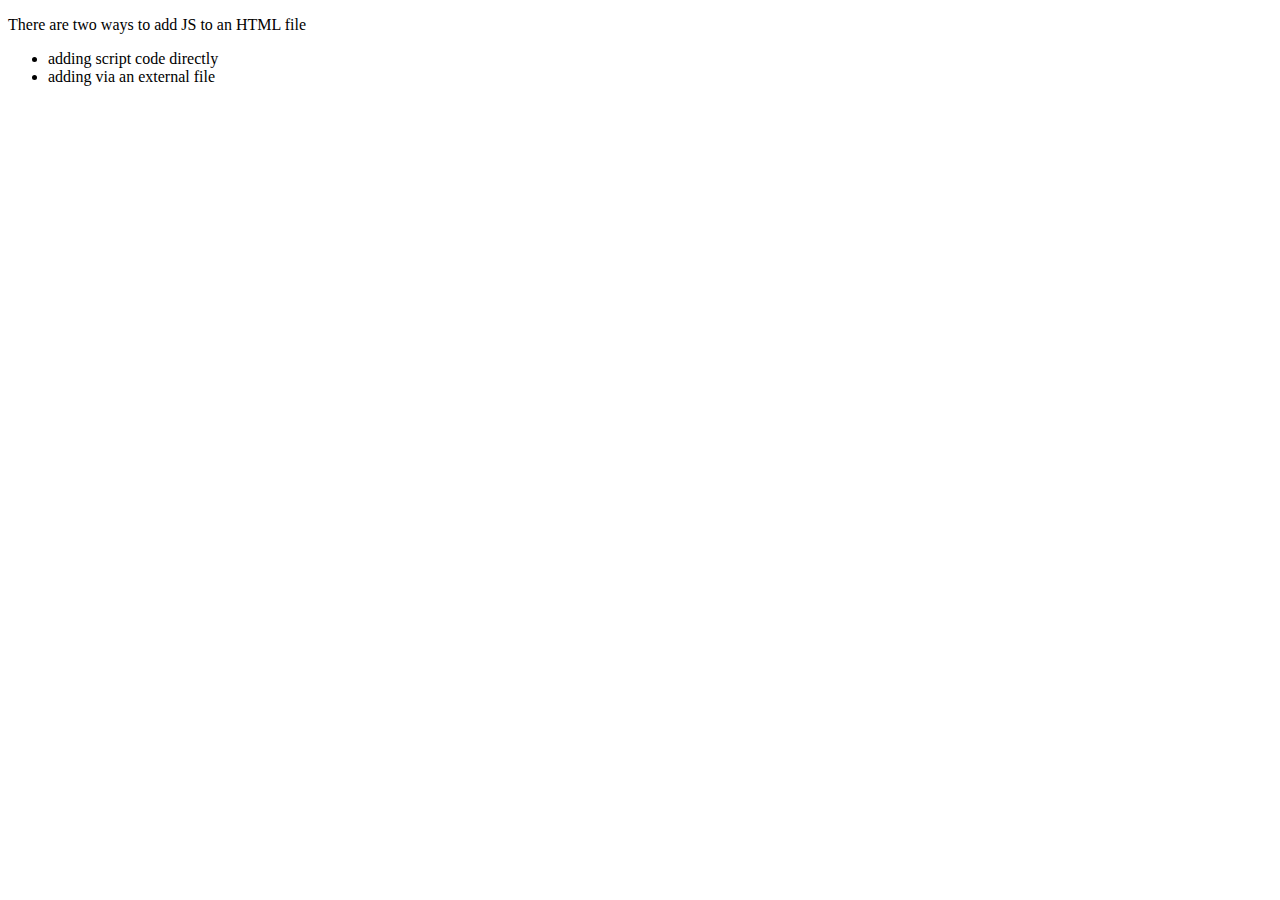
<file: index.html>
<!DOCTYPE html>
<html lang="en">
<head>
    <meta charset="UTF-8">
    <meta name="viewport" content="width=device-width, initial-scale=1.0">
    <title>Adding JS to HTML</title>
</head>
<body>
    <p>There are two ways to add JS to an HTML file</p>
    <ul>
        <li>adding script code directly</li> 
        <li>adding via an external file</li>
    </ul>
<script>
// alert('Hello Nya!');
</script>  
<script src="./script.js"></script> 
</body>
</html>
</file>
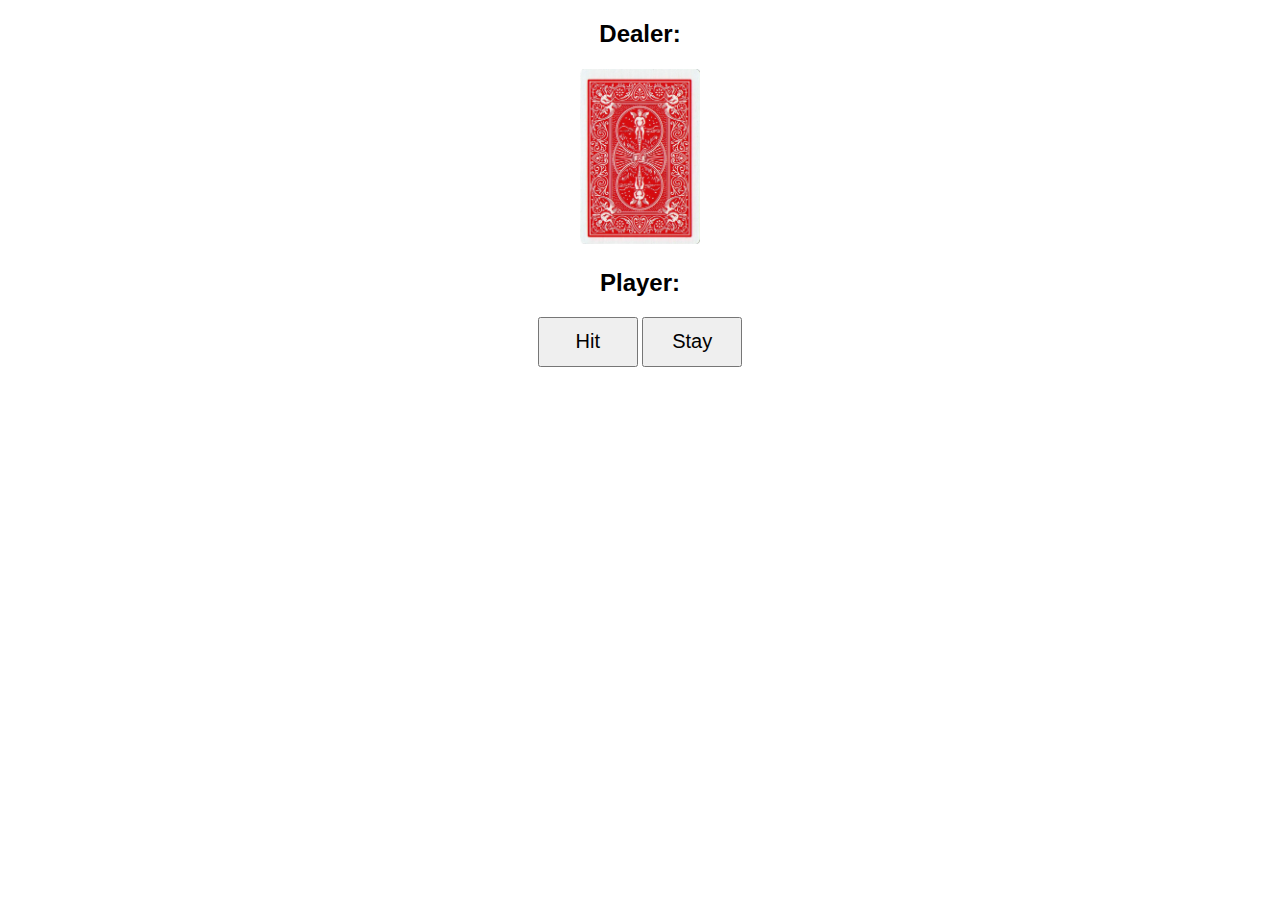
<file: blackjackgame/index.html>
<!DOCTYPE html>
<html lang="en">
  <head>
    <meta charset="UTF-8" />
    <meta name="viewport" content="width=device-width, initial-scale=1.0" />
    <title>BlackJack</title>
    <link rel="stylesheet" href="./style.css" />
  </head>
  <body>
    <h2>Dealer: <span id="dealer-sum"></span></h2>
    <div id="dealer-cards">
      <img id="hidden" src="./cards/BACK.png" alt="" />
    </div>

    <h2>Player: <span id="player-sum"></span></h2>
    <div id="player-cards"></div>

    <button id="hit">Hit</button>
    <button id="stay">Stay</button>

    <p id="results"></p>

    <script src="./script.js"></script>
  </body>
</html>
</file>
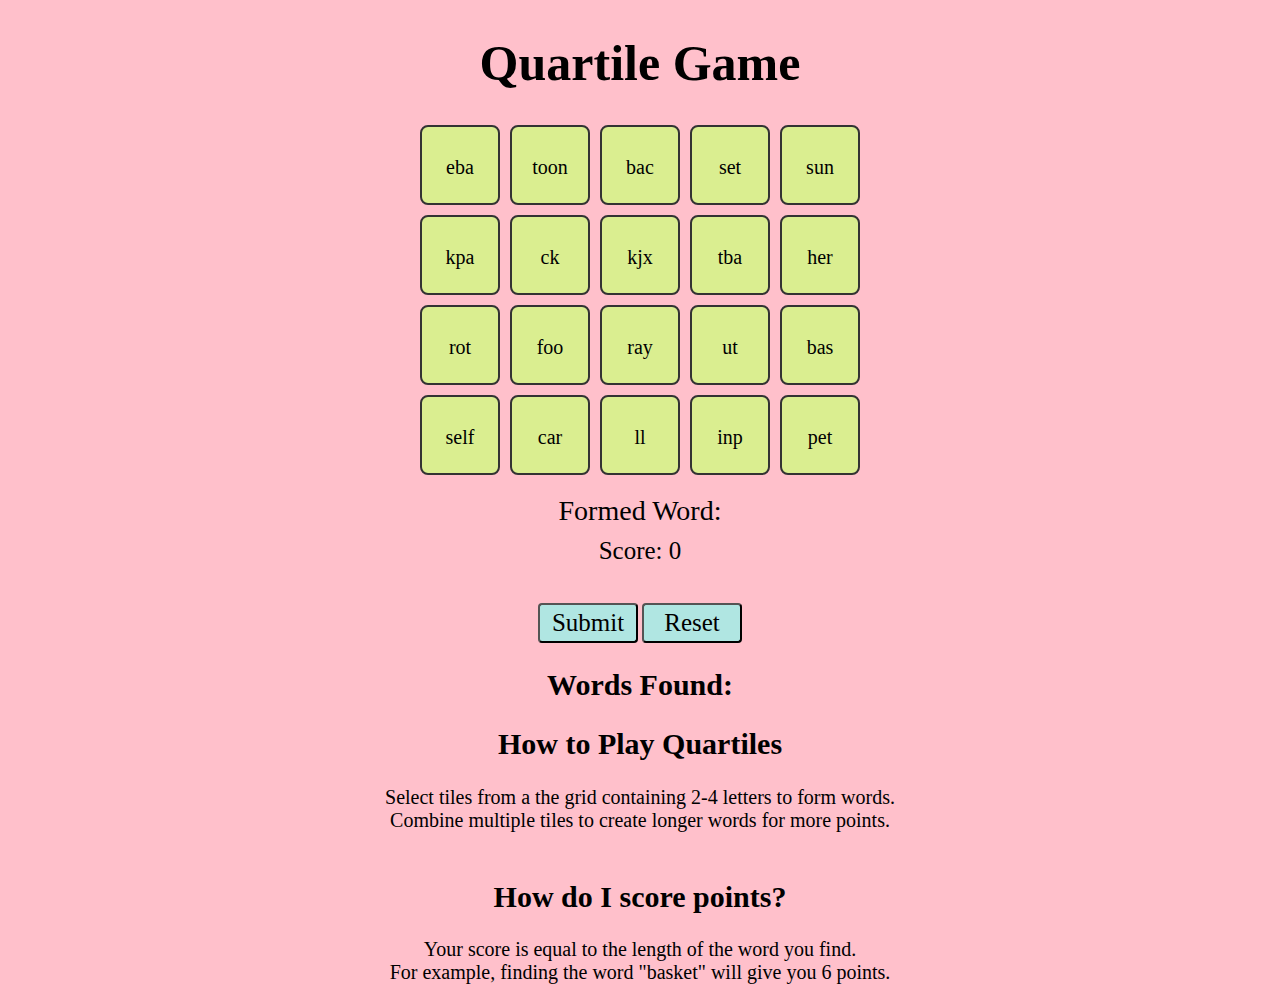
<file: FINAL PROJECT/index.html>
<!DOCTYPE html>
<html lang="en">
  <head>
    <meta charset="UTF-8" />
    <meta
      name="viewport"
      content="width=device-width, initial-scale =0, user-scalable =no"
    />
    <link rel="stylesheet" href="style.css" />

    <title>QUARTILE GAME</title>
  </head>
  <body>
  <h1>Quartile Game</h1>

  <div id="game-board"></div>
  <div id="word-display">Formed Word: <span id="current-word"></span></div>
  <div id="score">Score: 0</div><br>
  <button id="submit-word">Submit </button> 
  <button id="reset-selection">Reset </button>
  <div id="found-words">
    <h2>Words Found:</h2>
    <ul id="words-list"></ul>
  </div>
    </div>
    <div>
      <h2>How to Play Quartiles <br /></h2>
      <li>
        Select tiles from a the grid containing 2-4 letters to form words.
      </li>
      <li>Combine multiple tiles to create longer words for more points.</li> <br />
      <h2>How do I score points?</h2>
        <li>Your score is equal to the length of the word you find.</li>
        <li>For example, finding the word "basket" will give you 6 points.</li>

    </div>

    

    <script src="script.js"></script>
    <script src="dictionary.json" type="application/json"></script>
  </body>
</html>
</file>
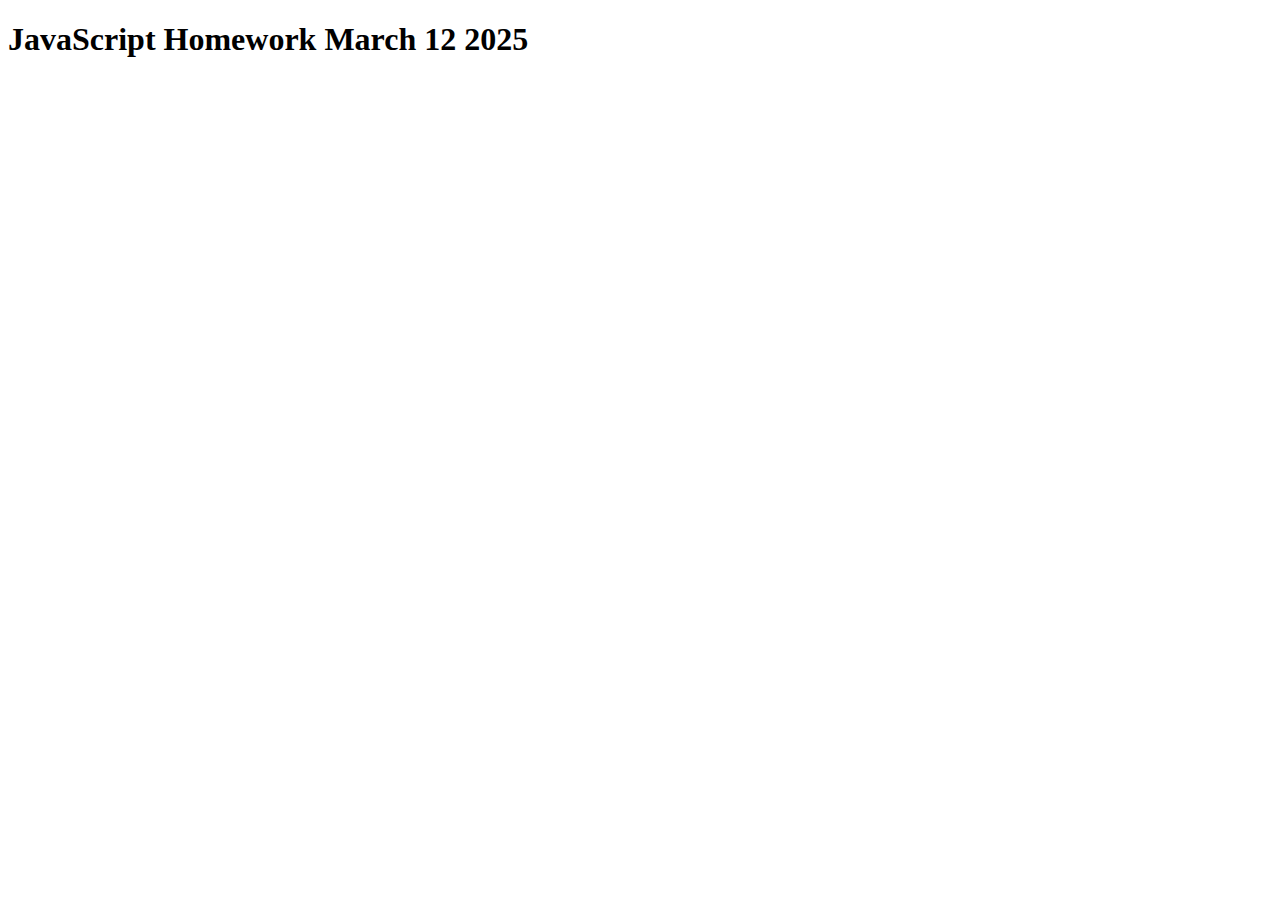
<file: homework/index.html>
<!DOCTYPE html>
<html lang="en">
  <head>
    <meta charset="UTF-8" />
    <meta name="viewport" content="width=device-width, initial-scale=1.0" />
    <script src="./script.js"></script>
    <title>Homework </title>
  </head>
  <body>
    <h1>JavaScript Homework March 12 2025</h1>
  </body>
</html>
</file>
<file: blackjackgame/style.css>
body{
    font-family: Arial, Helvetica, sans-serif;
    text-align: center;
}

#dealer-cards img,
#player-cards img {
    height: 175px;
    width: 125;
    margin: 1px;
}
#hit,
#stay{
    width: 100px;
    height: 50px;
    font-size: 20px;
}
</file>
<file: FINAL PROJECT/style.css>
body {
  font-family: Cambria, Cochin, Georgia, Times, "Times New Roman", serif;
  text-align: center;
  background-color: pink;
}
.body,
h1 {
  font-size: 50px;
}
.body,
div,
li {
  font-size: 20px;
  justify-content: center;
  text-align: center;
}

#game-board {
  display: grid;
  grid-template-columns: repeat(5, 80px);
  grid-template-rows: repeat(4, 80px);
  gap: 10px;
  margin-bottom: 20px;
}
.tile {
  background: #daee90;
  border: 2px solid #333;
  border-radius: 8px;
  font-size: 20 px;
  text-align: center;
  line-height: 80px;
  cursor: pointer;
  user-select: none;
}
#word-display {
  font-family: Cambria, Cochin, Georgia, Times, "Times New Roman", serif;
  font-size: 28px;
  margin-bottom: 10px;
}
#score {
  font-family: Cambria, Cochin, Georgia, Times, "Times New Roman", serif;
  font-size: 25px;
  margin-bottom: 20px;
}

#submit-word,
#reset-selection {
  font-family: Cambria, Cochin, Georgia, Times, "Times New Roman", serif;
  width: 100px;
  height: 40px;
  font-size: 25px;
  border-radius: 4px;
  background-color: #b0e6e2;
}
</file>
